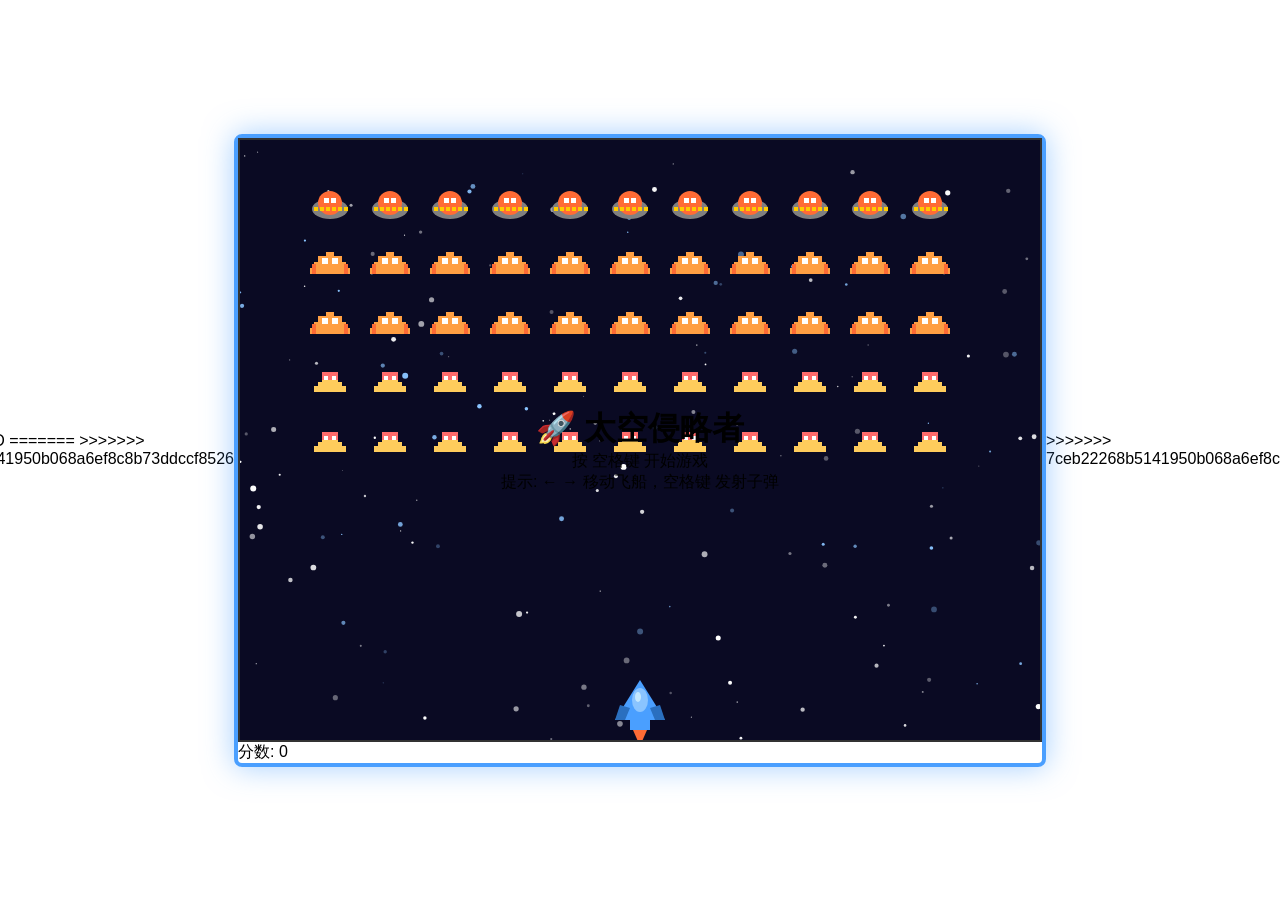
<file: index.html>
<!DOCTYPE html>
<html lang="zh-CN">
<head>
    <meta charset="UTF-8">
    <meta name="viewport" content="width=device-width, initial-scale=1.0">
<<<<<<< HEAD
    <title>恐龙跑酷</title>
=======
    <title>太空侵略者</title>
>>>>>>> 7ceb22268b5141950b068a6ef8c8b73ddccf8526
    <style>
        * {
            margin: 0;
            padding: 0;
            box-sizing: border-box;
        }
        body {
            display: flex;
            justify-content: center;
            align-items: center;
            min-height: 100vh;
<<<<<<< HEAD
            background-color: #f0f0f0;
            font-family: Arial, sans-serif;
        }
        #gameContainer {
            position: relative;
        }
        canvas {
            border: 2px solid #333;
            background-color: #fff;
=======
            background: linear-gradient(180deg, #0a0a23 0%, #1a1a3e 50%, #0d0d1b 100%);
            font-family: 'Courier New', monospace;
            overflow: hidden;
        }
        #gameContainer {
            position: relative;
            border: 4px solid #4a9fff;
            border-radius: 8px;
            box-shadow: 0 0 30px rgba(74, 159, 255, 0.5);
        }
        #gameCanvas {
            display: block;
            background-color: #0a0a23;
>>>>>>> 7ceb22268b5141950b068a6ef8c8b73ddccf8526
        }
        #overlay {
            position: absolute;
            top: 0;
            left: 0;
            width: 100%;
            height: 100%;
            display: flex;
            flex-direction: column;
            justify-content: center;
            align-items: center;
<<<<<<< HEAD
            background-color: rgba(0, 0, 0, 0.7
=======
            background-color: rgba(10, 10, 35, 0.95);
            text-align: center;
            z-index: 10;
            transition: opacity 0.3s;
        }
        #overlay.hidden {
            display: none;
        }
        #overlay h1 {
            font-size: 48px;
            color: #4a9fff;
            margin-bottom: 20px;
            text-shadow: 0 0 20px rgba(74, 159, 255, 0.8);
        }
        #overlay p {
            font-size: 20px;
            color: #8ac4ff;
            margin-bottom: 30px;
        }
        #finalScore {
            font-size: 42px;
            color: #4a9fff;
            margin: 20px 0;
            font-weight: bold;
            text-shadow: 0 0 15px rgba(74, 159, 255, 0.6);
        }
        #score {
            position: absolute;
            top: 20px;
            left: 20px;
            font-size: 28px;
            color: #4a9fff;
            font-weight: bold;
            text-shadow: 0 0 10px rgba(74, 159, 255, 0.5);
            z-index: 5;
        }
        .instruction {
            font-size: 16px;
            color: #5a7aa0;
            margin-top: 20px;
        }
        .restart-btn {
            padding: 15px 40px;
            font-size: 20px;
            background: #4a9fff;
            color: white;
            border: none;
            border-radius: 8px;
            cursor: pointer;
            margin-top: 20px;
            font-family: 'Courier New', monospace;
            transition: all 0.3s;
            box-shadow: 0 0 15px rgba(74, 159, 255, 0.5);
        }
        .restart-btn:hover {
            background: #2a7fdf;
            box-shadow: 0 0 25px rgba(74, 159, 255, 0.8);
        }
        .restart-btn:active {
            transform: scale(0.98);
        }
    </style>
</head>
<body>
    <div id="gameContainer">
        <canvas id="gameCanvas" width="800" height="600"></canvas>
        <div id="score">分数: 0</div>
        <div id="overlay">
            <h1>🚀 太空侵略者</h1>
            <p id="start-message">按 空格键 开始游戏</p>
            <div id="final-score" style="display: none; font-size: 42px; color: #4a9fff; margin: 20px 0; font-weight: bold; text-shadow: 0 0 15px rgba(74, 159, 255, 0.6);"></div>
            <button id="restart-btn" class="restart-btn" style="display: none;">重新开始</button>
            <div class="instruction" id="instruction-text">提示: ← → 移动飞船，空格键 发射子弹</div>
        </div>
    </div>

    <script>
        // ==================== 初始化模块 ====================
        const canvas = document.getElementById('gameCanvas');
        const ctx = canvas.getContext('2d');
        const scoreElement = document.getElementById('score');
        const overlay = document.getElementById('overlay');
        const restartBtn = document.getElementById('restart-btn');
        const finalScoreDiv = document.getElementById('final-score');
        const startMessage = document.getElementById('start-message');
        const instructionText = document.getElementById('instruction-text');

        const CONFIG = {
            WIDTH: 800,
            HEIGHT: 600,
            PLAYER_SPEED: 7,
            BULLET_SPEED: 10,
            ENEMY_ROWS: 5,
            ENEMY_COLS: 11,
            ENEMY_WIDTH: 40,
            ENEMY_HEIGHT: 30,
            ENEMY_SPACING: 60,
            ENEMY_INITIAL_SPEED: 1,
            ENEMY_DROP_DISTANCE: 30,
            ENEMY_BULLET_SPEED: 5
        };

        const GameState = {
            READY: 'ready',
            PLAYING: 'playing',
            GAME_OVER: 'gameOver'
        };

        let gameState = GameState.READY;
        let score = 0;
        let animationId = null;
        let keys = {};

        const resources = {
            loaded: true
        };

        // ==================== 爆炸动画模块 ====================
        const explosions = {
            list: [],

            reset() {
                this.list = [];
            },

            create(x, y, type) {
                this.list.push({
                    x: x,
                    y: y,
                    type: type,
                    frame: 0,
                    maxFrames: 15,
                    particles: []
                });
                for (let i = 0; i < 8; i++) {
                    this.list[this.list.length - 1].particles.push({
                        x: x,
                        y: y,
                        vx: (Math.random() - 0.5) * 6,
                        vy: (Math.random() - 0.5) * 6,
                        size: 3 + Math.random() * 4,
                        color: type === 2 ? '#ff6b35' : type === 1 ? '#ff9f43' : '#ffcc5c'
                    });
                }
            },

            update() {
                for (let i = this.list.length - 1; i >= 0; i--) {
                    this.list[i].frame++;
                    for (let j = 0; j < this.list[i].particles.length; j++) {
                        this.list[i].particles[j].x += this.list[i].particles[j].vx;
                        this.list[i].particles[j].y += this.list[i].particles[j].vy;
                    }
                    if (this.list[i].frame >= this.list[i].maxFrames) {
                        this.list.splice(i, 1);
                    }
                }
            },

            draw() {
                for (const exp of this.list) {
                    const progress = exp.frame / exp.maxFrames;
                    const alpha = 1 - progress;
                    
                    for (const p of exp.particles) {
                        ctx.fillStyle = p.color;
                        ctx.globalAlpha = alpha;
                        ctx.beginPath();
                        ctx.arc(p.x, p.y, p.size * (1 - progress * 0.5), 0, Math.PI * 2);
                        ctx.fill();
                    }
                    
                    ctx.globalAlpha = 0.5 * alpha;
                    const color = exp.type === 2 ? '#ffcc00' : '#fff';
                    ctx.fillStyle = color;
                    ctx.beginPath();
                    ctx.arc(exp.x, exp.y, 20 * (1 - progress * 0.3), 0, Math.PI * 2);
                    ctx.fill();
                }
                ctx.globalAlpha = 1;
            }
        };

        // ==================== 状态模块 ====================
        const gameStateManager = {
            setState(newState) {
                gameState = newState;
            },
            isPlaying() {
                return gameState === GameState.PLAYING;
            }
        };

        // ==================== 玩家模块 ====================
        const player = {
            x: CONFIG.WIDTH / 2 - 25,
            y: CONFIG.HEIGHT - 60,
            width: 50,
            height: 40,
            speed: CONFIG.PLAYER_SPEED,
            lastShotTime: 0,
            shootCooldown: 250,

            update() {
                if (keys['ArrowLeft'] && this.x > 0) {
                    this.x -= this.speed;
                }
                if (keys['ArrowRight'] && this.x + this.width < CONFIG.WIDTH) {
                    this.x += this.speed;
                }
            },

            draw() {
                ctx.save();
                
                const px = this.x;
                const py = this.y;
                
                ctx.fillStyle = '#4a9fff';
                ctx.beginPath();
                ctx.moveTo(px + 25, py);
                ctx.lineTo(px + 50, py + 40);
                ctx.lineTo(px + 35, py + 40);
                ctx.lineTo(px + 35, py + 50);
                ctx.lineTo(px + 15, py + 50);
                ctx.lineTo(px + 15, py + 40);
                ctx.lineTo(px, py + 40);
                ctx.closePath();
                ctx.fill();
                
                ctx.fillStyle = '#2a6fbf';
                ctx.beginPath();
                ctx.moveTo(px + 5, py + 25);
                ctx.lineTo(px + 0, py + 40);
                ctx.lineTo(px + 10, py + 40);
                ctx.lineTo(px + 15, py + 28);
                ctx.closePath();
                ctx.fill();
                
                ctx.beginPath();
                ctx.moveTo(px + 45, py + 25);
                ctx.lineTo(px + 50, py + 40);
                ctx.lineTo(px + 40, py + 40);
                ctx.lineTo(px + 35, py + 28);
                ctx.closePath();
                ctx.fill();
                
                ctx.fillStyle = '#8ac4ff';
                ctx.beginPath();
                ctx.ellipse(px + 25, py + 20, 8, 12, 0, 0, Math.PI * 2);
                ctx.fill();
                
                ctx.fillStyle = '#c4e8ff';
                ctx.beginPath();
                ctx.ellipse(px + 23, py + 17, 3, 5, 0, 0, Math.PI * 2);
                ctx.fill();
                
                const flameHeight = 8 + Math.random() * 12;
                const flameOffset = Math.sin(Date.now() * 0.015) * 2;
                
                ctx.fillStyle = '#ffcc00';
                ctx.beginPath();
                ctx.moveTo(px + 22, py + 50);
                ctx.lineTo(px + 25 + flameOffset, py + 50 + flameHeight * 0.6);
                ctx.lineTo(px + 28, py + 50);
                ctx.closePath();
                ctx.fill();
                
                ctx.fillStyle = '#ff9900';
                ctx.beginPath();
                ctx.moveTo(px + 20, py + 50);
                ctx.lineTo(px + 25 - flameOffset, py + 50 + flameHeight * 0.8);
                ctx.lineTo(px + 30, py + 50);
                ctx.closePath();
                ctx.fill();
                
                ctx.fillStyle = '#ff6b35';
                ctx.beginPath();
                ctx.moveTo(px + 18, py + 50);
                ctx.lineTo(px + 25, py + 50 + flameHeight);
                ctx.lineTo(px + 32, py + 50);
                ctx.closePath();
                ctx.fill();
                
                ctx.restore();
            },

            reset() {
                this.x = CONFIG.WIDTH / 2 - 25;
                this.y = CONFIG.HEIGHT - 60;
                this.lastShotTime = 0;
            },

            getHitbox() {
                return {
                    x: this.x + 5,
                    y: this.y + 5,
                    width: this.width - 10,
                    height: this.height - 10
                };
            },

            canShoot() {
                const now = Date.now();
                return now - this.lastShotTime >= this.shootCooldown;
            },

            shoot() {
                if (this.canShoot()) {
                    this.lastShotTime = Date.now();
                    bullets.createPlayerBullet(this.x + 22, this.y);
                }
            }
        };

        // ==================== 子弹模块 ====================
        const bullets = {
            playerBullets: [],
            enemyBullets: [],

            reset() {
                this.playerBullets = [];
                this.enemyBullets = [];
            },

            createPlayerBullet(x, y) {
                this.playerBullets.push({
                    x: x,
                    y: y,
                    width: 6,
                    height: 15,
                    speed: CONFIG.BULLET_SPEED
                });
            },

            createEnemyBullet(x, y) {
                this.enemyBullets.push({
                    x: x,
                    y: y,
                    width: 6,
                    height: 15,
                    speed: CONFIG.ENEMY_BULLET_SPEED
                });
            },

            update() {
                for (let i = this.playerBullets.length - 1; i >= 0; i--) {
                    this.playerBullets[i].y -= this.playerBullets[i].speed;
                    if (this.playerBullets[i].y + this.playerBullets[i].height < 0) {
                        this.playerBullets.splice(i, 1);
                    }
                }

                for (let i = this.enemyBullets.length - 1; i >= 0; i--) {
                    this.enemyBullets[i].y += this.enemyBullets[i].speed;
                    if (this.enemyBullets[i].y > CONFIG.HEIGHT) {
                        this.enemyBullets.splice(i, 1);
                    }
                }
            },

            draw() {
                ctx.fillStyle = '#00ff88';
                for (const bullet of this.playerBullets) {
                    ctx.fillRect(bullet.x, bullet.y, bullet.width, bullet.height);
                    ctx.shadowColor = '#00ff88';
                    ctx.shadowBlur = 10;
                    ctx.fillRect(bullet.x, bullet.y, bullet.width, bullet.height);
                }
                
                ctx.shadowBlur = 0;
                ctx.fillStyle = '#ff4444';
                for (const bullet of this.enemyBullets) {
                    ctx.fillRect(bullet.x, bullet.y, bullet.width, bullet.height);
                    ctx.shadowColor = '#ff4444';
                    ctx.shadowBlur = 10;
                    ctx.fillRect(bullet.x, bullet.y, bullet.width, bullet.height);
                }
                ctx.shadowBlur = 0;
            }
        };

        // ==================== 敌机 AI 模块 ====================
        const enemies = {
            list: [],
            direction: 1,
            speed: CONFIG.ENEMY_INITIAL_SPEED,
            lastShotTime: 0,
            shootInterval: 1500,

            init() {
                this.list = [];
                this.direction = 1;
                this.speed = CONFIG.ENEMY_INITIAL_SPEED;
                
                const startX = (CONFIG.WIDTH - (CONFIG.ENEMY_COLS * CONFIG.ENEMY_SPACING)) / 2;
                const startY = 50;
                
                for (let row = 0; row < CONFIG.ENEMY_ROWS; row++) {
                    for (let col = 0; col < CONFIG.ENEMY_COLS; col++) {
                        this.list.push({
                            x: startX + col * CONFIG.ENEMY_SPACING,
                            y: startY + row * CONFIG.ENEMY_SPACING,
                            width: CONFIG.ENEMY_WIDTH,
                            height: CONFIG.ENEMY_HEIGHT,
                            alive: true,
                            type: row < 1 ? 2 : row < 3 ? 1 : 0
                        });
                    }
                }
            },

            reset() {
                this.init();
                this.lastShotTime = 0;
            },

            update() {
                let shouldDrop = false;
                let minX = CONFIG.WIDTH;
                let maxX = 0;

                for (const enemy of this.list) {
                    if (enemy.alive) {
                        if (enemy.x < minX) minX = enemy.x;
                        if (enemy.x + enemy.width > maxX) maxX = enemy.x + enemy.width;
                    }
                }

                if (maxX >= CONFIG.WIDTH - 20 && this.direction === 1) {
                    shouldDrop = true;
                    this.direction = -1;
                } else if (minX <= 20 && this.direction === -1) {
                    shouldDrop = true;
                    this.direction = 1;
                }

                for (const enemy of this.list) {
                    if (enemy.alive) {
                        enemy.x += this.speed * this.direction;
                        if (shouldDrop) {
                            enemy.y += CONFIG.ENEMY_DROP_DISTANCE;
                        }
                    }
                }

                if (shouldDrop) {
                    this.speed *= 1.05;
                }

                const now = Date.now();
                if (now - this.lastShotTime > this.shootInterval) {
                    this.shoot();
                    this.lastShotTime = now;
                }
            },

            shoot() {
                const aliveEnemies = this.list.filter(e => e.alive);
                if (aliveEnemies.length === 0) return;
                
                const shooter = aliveEnemies[Math.floor(Math.random() * aliveEnemies.length)];
                bullets.createEnemyBullet(shooter.x + shooter.width / 2 - 3, shooter.y + shooter.height);
            },

            draw() {
                for (const enemy of this.list) {
                    if (enemy.alive) {
                        ctx.save();
                        
                        const px = enemy.x;
                        const py = enemy.y;
                        const pw = enemy.width;
                        const ph = enemy.height;
                        
                        if (enemy.type === 2) {
                            this.drawType2(px, py, pw, ph);
                        } else if (enemy.type === 1) {
                            this.drawType1(px, py, pw, ph);
                        } else {
                            this.drawType0(px, py, pw, ph);
                        }
                        
                        ctx.restore();
                    }
                }
            },

            drawType0(x, y, w, h) {
                ctx.fillStyle = '#ffcc5c';
                ctx.fillRect(x + 12, y + 8, 16, 14);
                ctx.fillRect(x + 8, y + 12, 24, 10);
                ctx.fillRect(x + 4, y + 16, 32, 6);
                
                ctx.fillStyle = '#ff6b6b';
                ctx.fillRect(x + 12, y + 2, 16, 8);
                
                ctx.fillStyle = '#fff';
                ctx.fillRect(x + 14, y + 6, 4, 4);
                ctx.fillRect(x + 22, y + 6, 4, 4);
            },

            drawType1(x, y, w, h) {
                ctx.fillStyle = '#ff9f43';
                ctx.fillRect(x + 16, y + 2, 8, 6);
                ctx.fillRect(x + 8, y + 6, 24, 8);
                ctx.fillRect(x + 4, y + 12, 32, 8);
                ctx.fillRect(x, y + 18, 40, 6);
                
                ctx.fillStyle = '#ff6b35';
                ctx.fillRect(x + 2, y + 14, 4, 10);
                ctx.fillRect(x + 34, y + 14, 4, 10);
                
                ctx.fillStyle = '#fff';
                ctx.fillRect(x + 12, y + 8, 6, 6);
                ctx.fillRect(x + 22, y + 8, 6, 6);
            },

            drawType2(x, y, w, h) {
                ctx.fillStyle = '#808080';
                ctx.beginPath();
                ctx.ellipse(x + w/2, y + h/2 + 4, w/2 - 2, 10, 0, 0, Math.PI * 2);
                ctx.fill();
                
                ctx.fillStyle = '#ff6b35';
                ctx.beginPath();
                ctx.ellipse(x + w/2, y + h/2 - 2, w/2 - 8, 12, 0, 0, Math.PI * 2);
                ctx.fill();
                
                ctx.fillStyle = '#ffcc00';
                for (let i = 0; i < 6; i++) {
                    ctx.fillRect(x + 4 + i * 6, y + h/2 + 2, 4, 4);
                }
                
                ctx.fillStyle = '#fff';
                ctx.fillRect(x + 14, y + 8, 5, 5);
                ctx.fillRect(x + 21, y + 8, 5, 5);
            },

            getAliveEnemies() {
                return this.list.filter(e => e.alive);
            },

            hasReachedBottom() {
                for (const enemy of this.list) {
                    if (enemy.alive && enemy.y + enemy.height >= player.y) {
                        return true;
                    }
                }
                return false;
            }
        };

        // ==================== 碰撞模块 ====================
        const collision = {
            check(rect1, rect2) {
                return rect1.x < rect2.x + rect2.width &&
                       rect1.x + rect1.width > rect2.x &&
                       rect1.y < rect2.y + rect2.height &&
                       rect1.y + rect1.height > rect2.y;
            },

            checkPlayerBullets() {
                for (let i = bullets.playerBullets.length - 1; i >= 0; i--) {
                    const bullet = bullets.playerBullets[i];
                    
                    for (const enemy of enemies.list) {
                        if (enemy.alive) {
                            if (this.check(bullet, enemy)) {
                                enemy.alive = false;
                                bullets.playerBullets.splice(i, 1);
                                scoreSystem.addScore(10 * (enemy.type + 1));
                                explosions.create(enemy.x + enemy.width / 2, enemy.y + enemy.height / 2, enemy.type);
                                
                                if (enemies.getAliveEnemies().length === 0) {
                                    endGame();
                                }
                                break;
                            }
                        }
                    }
                }
            },

            checkEnemyBullets() {
                for (let i = bullets.enemyBullets.length - 1; i >= 0; i--) {
                    const bullet = bullets.enemyBullets[i];
                    
                    if (this.check(bullet, player.getHitbox())) {
                        bullets.enemyBullets.splice(i, 1);
                        return true;
                    }
                }
                return false;
            },

            checkEnemyCollision() {
                const playerHitbox = player.getHitbox();
                for (const enemy of enemies.list) {
                    if (enemy.alive && this.check(enemy, playerHitbox)) {
                        return true;
                    }
                }
                return false;
            },

            checkAll() {
                this.checkPlayerBullets();
                
                if (this.checkEnemyBullets()) {
                    return true;
                }
                
                if (this.checkEnemyCollision()) {
                    return true;
                }
                
                if (enemies.hasReachedBottom()) {
                    return true;
                }
                
                return false;
            }
        };

        // ==================== 计分模块 ====================
        const scoreSystem = {
            reset() {
                score = 0;
                this.updateDisplay();
            },

            addScore(points) {
                score += points;
                this.updateDisplay();
            },

            updateDisplay() {
                scoreElement.textContent = `分数: ${score}`;
            },

            showFinalScore() {
                finalScoreDiv.textContent = `最终得分: ${score}`;
                finalScoreDiv.style.display = 'block';
            }
        };

        // ==================== 星星背景模块 ====================
        const stars = {
            list: [],

            init() {
                this.list = [];
                for (let i = 0; i < 150; i++) {
                    this.list.push({
                        x: Math.random() * CONFIG.WIDTH,
                        y: Math.random() * CONFIG.HEIGHT,
                        size: 0.5 + Math.random() * 2.5,
                        speed: 0.2 + Math.random() * 0.8,
                        twinkle: Math.random() * Math.PI * 2,
                        twinkleSpeed: 0.02 + Math.random() * 0.05,
                        color: Math.random() > 0.7 ? '#8ac4ff' : '#ffffff'
                    });
                }
            },

            update() {
                for (const star of this.list) {
                    star.y += star.speed;
                    star.twinkle += star.twinkleSpeed;
                    if (star.y > CONFIG.HEIGHT) {
                        star.y = 0;
                        star.x = Math.random() * CONFIG.WIDTH;
                        star.twinkle = Math.random() * Math.PI * 2;
                    }
                }
            },

            draw() {
                for (const star of this.list) {
                    const twinkle = (Math.sin(star.twinkle) + 1) / 2;
                    const alpha = 0.3 + twinkle * 0.7;
                    ctx.fillStyle = star.color;
                    ctx.globalAlpha = alpha;
                    ctx.beginPath();
                    ctx.arc(star.x, star.y, star.size, 0, Math.PI * 2);
                    ctx.fill();
                }
                ctx.globalAlpha = 1;
            }
        };

        // ==================== 游戏控制模块 ====================
        function startGame() {
            gameStateManager.setState(GameState.PLAYING);
            overlay.classList.add('hidden');
            finalScoreDiv.style.display = 'none';
            restartBtn.style.display = 'none';
            startMessage.textContent = '按 空格键 开始游戏';
            instructionText.textContent = '提示: ← → 移动飞船，空格键 发射子弹';
            
            player.reset();
            bullets.reset();
            enemies.reset();
            scoreSystem.reset();
            explosions.reset();
            
            gameLoop();
        }

        function endGame() {
            gameStateManager.setState(GameState.GAME_OVER);
            cancelAnimationFrame(animationId);
            scoreSystem.showFinalScore();
            startMessage.textContent = '游戏结束！';
            instructionText.textContent = '按 空格键 或点击按钮重新开始';
            restartBtn.style.display = 'block';
            overlay.classList.remove('hidden');
        }

        // ==================== 事件监听 ====================
        document.addEventListener('keydown', (e) => {
            keys[e.code] = true;
            
            if (e.code === 'Space') {
                e.preventDefault();
                if (gameState === GameState.READY || gameState === GameState.GAME_OVER) {
                    startGame();
                } else if (gameState === GameState.PLAYING) {
                    player.shoot();
                }
            }
        });

        document.addEventListener('keyup', (e) => {
            keys[e.code] = false;
        });

        restartBtn.addEventListener('click', () => {
            startGame();
        });

        // ==================== 主游戏循环 ====================
        function gameLoop() {
            ctx.fillStyle = '#0a0a23';
            ctx.fillRect(0, 0, CONFIG.WIDTH, CONFIG.HEIGHT);

            stars.update();
            stars.draw();

            if (gameStateManager.isPlaying()) {
                player.update();
                bullets.update();
                enemies.update();
                explosions.update();

                if (collision.checkAll()) {
                    endGame();
                    return;
                }
            }

            stars.draw();
            enemies.draw();
            bullets.draw();
            player.draw();
            explosions.draw();

            animationId = requestAnimationFrame(gameLoop);
        }

        // ==================== 初始化 ====================
        stars.init();
        
        ctx.fillStyle = '#0a0a23';
        ctx.fillRect(0, 0, CONFIG.WIDTH, CONFIG.HEIGHT);
        stars.draw();
        enemies.init();
        enemies.draw();
        player.draw();
    </script>
</body>
</html>
>>>>>>> 7ceb22268b5141950b068a6ef8c8b73ddccf8526
</file>
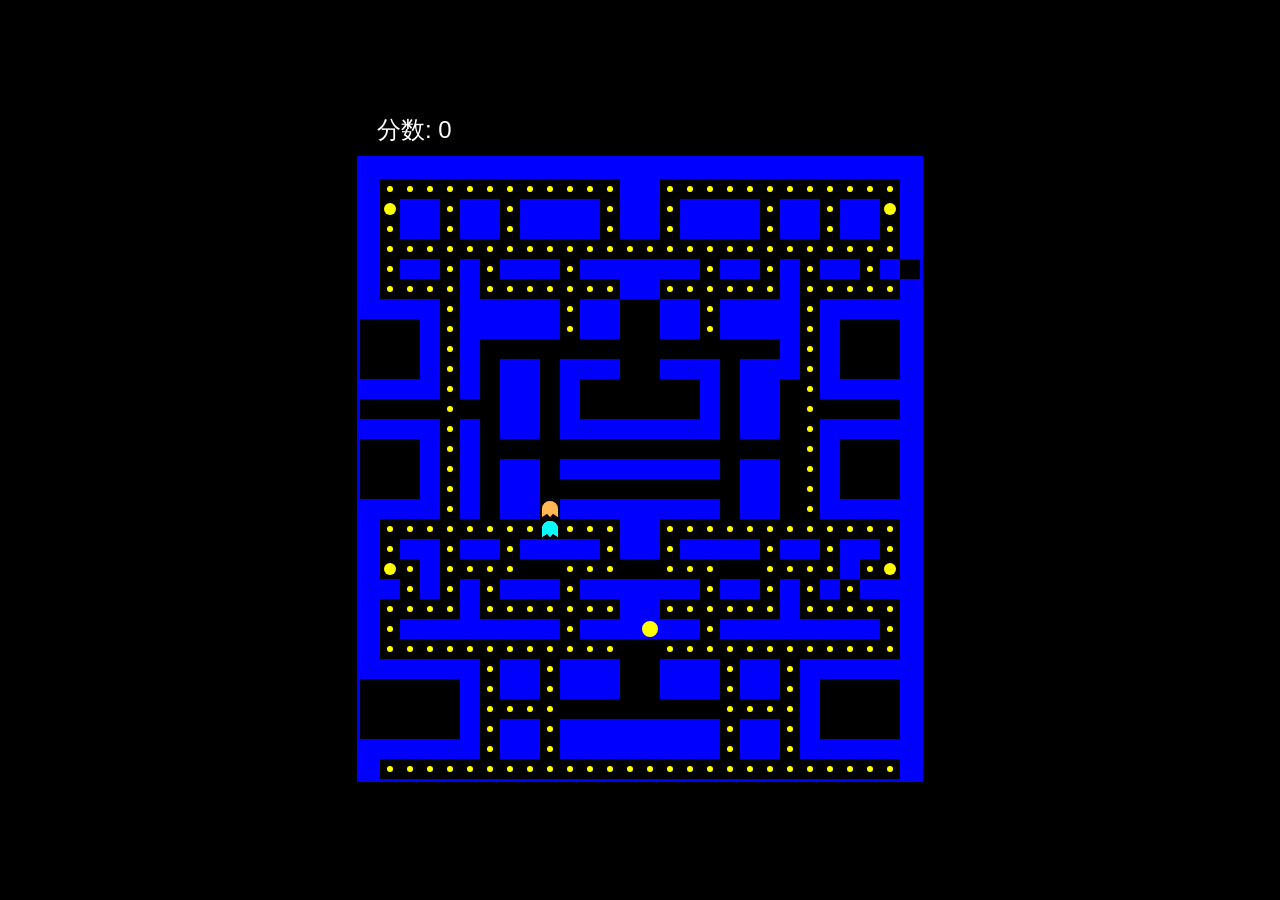
<file: game-two/index.html>
<!DOCTYPE html>
<html lang="zh-CN">
<head>
    <meta charset="UTF-8">
    <meta name="viewport" content="width=device-width, initial-scale=1.0">
    <title>吃豆人</title>
    <link rel="stylesheet" href="style.css">
</head>
<body>
    <div class="game-container">
        <div class="score-board">
            <span>分数: <span id="score">0</span></span>
            <span id="status"></span>
        </div>
        <canvas id="gameCanvas"></canvas>
        <button id="restartBtn" style="display: none;">重新开始</button>
    </div>
    <script src="game.js"></script>
</body>
</html>
</file>
<file: game-two/style.css>
* {
    margin: 0;
    padding: 0;
    box-sizing: border-box;
}

body {
    display: flex;
    justify-content: center;
    align-items: center;
    min-height: 100vh;
    background-color: #000;
    font-family: Arial, sans-serif;
}

.game-container {
    text-align: center;
}

.score-board {
    color: #fff;
    font-size: 24px;
    margin-bottom: 10px;
    display: flex;
    justify-content: space-between;
    padding: 0 20px;
}

#status {
    color: #ffff00;
    font-weight: bold;
}

#gameCanvas {
    border: 3px solid #0000ff;
}

#restartBtn {
    margin-top: 20px;
    padding: 10px 30px;
    font-size: 18px;
    background-color: #ffff00;
    border: none;
    cursor: pointer;
    border-radius: 5px;
}

#restartBtn:hover {
    background-color: #ffcc00;
}
</file>
